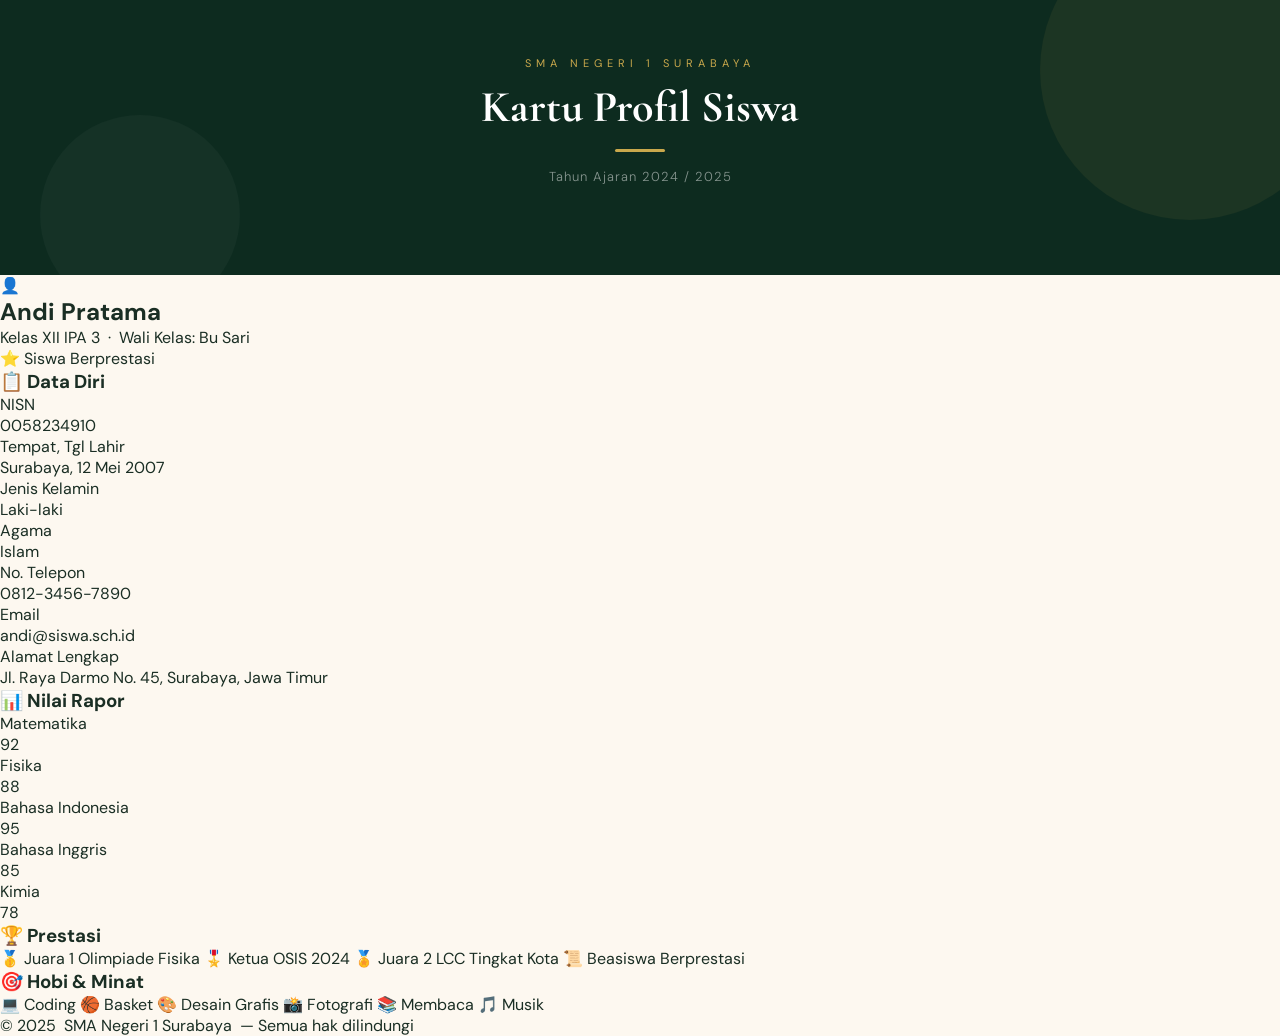
<file: index.html>
<!DOCTYPE html>
<html lang="id">

<!--
  ╔══════════════════════════════════════════════════════╗
  ║           WEBSITE PROFIL SISWA                       ║
  ║  HTML = Kerangka/Isi   |   CSS = Tampilan/Gaya       ║
  ╚══════════════════════════════════════════════════════╝
-->

<head>

  <meta charset="UTF-8" />
  <meta name="viewport" content="width=device-width, initial-scale=1.0" />

  <title>Profil Siswa — Andi Pratama</title>

  <!-- Font -->
  <link
    href="https://fonts.googleapis.com/css2?family=Cormorant+Garamond:wght@600;700&family=DM+Sans:wght@300;400;500;700&display=swap"
    rel="stylesheet"
  />

  <!-- 🔥 LINK KE FILE CSS -->
  <link rel="stylesheet" href="style.css" />

</head>

<body>

  <header>
    <p class="header-label">SMA Negeri 1 Surabaya</p>
    <h1>Kartu Profil Siswa</h1>
    <div class="garis-emas"></div>
    <p class="header-sub">Tahun Ajaran 2024 / 2025</p>
  </header>

  <div class="kartu">

    <div class="kartu-atas">
      <div class="foto-wrapper">
        <div class="avatar">👤</div>
        <div class="status-dot"></div>
      </div>
      <div class="info-nama">
        <h2>Andi Pratama</h2>
        <p class="kelas">Kelas XII IPA 3 &nbsp;&middot;&nbsp; Wali Kelas: Bu Sari</p>
        <span class="badge">⭐ Siswa Berprestasi</span>
      </div>
    </div>

    <div class="seksi">
      <h3 class="seksi-judul">📋 Data Diri</h3>
      <div class="data-grid">
        <div class="data-item">
          <div class="data-label">NISN</div>
          <div class="data-nilai">0058234910</div>
        </div>
        <div class="data-item">
          <div class="data-label">Tempat, Tgl Lahir</div>
          <div class="data-nilai">Surabaya, 12 Mei 2007</div>
        </div>
        <div class="data-item">
          <div class="data-label">Jenis Kelamin</div>
          <div class="data-nilai">Laki-laki</div>
        </div>
        <div class="data-item">
          <div class="data-label">Agama</div>
          <div class="data-nilai">Islam</div>
        </div>
        <div class="data-item">
          <div class="data-label">No. Telepon</div>
          <div class="data-nilai">0812-3456-7890</div>
        </div>
        <div class="data-item">
          <div class="data-label">Email</div>
          <div class="data-nilai">andi@siswa.sch.id</div>
        </div>
        <div class="data-item lebar">
          <div class="data-label">Alamat Lengkap</div>
          <div class="data-nilai">Jl. Raya Darmo No. 45, Surabaya, Jawa Timur</div>
        </div>
      </div>
    </div>

    <div class="seksi">
      <h3 class="seksi-judul">📊 Nilai Rapor</h3>
      <div class="nilai-list">
        <div class="nilai-item">
          <span class="nilai-label">Matematika</span>
          <div class="bar-wrapper"><div class="bar-isi" style="width: 92%"></div></div>
          <span class="nilai-angka">92</span>
        </div>
        <div class="nilai-item">
          <span class="nilai-label">Fisika</span>
          <div class="bar-wrapper"><div class="bar-isi" style="width: 88%"></div></div>
          <span class="nilai-angka">88</span>
        </div>
        <div class="nilai-item">
          <span class="nilai-label">Bahasa Indonesia</span>
          <div class="bar-wrapper"><div class="bar-isi" style="width: 95%"></div></div>
          <span class="nilai-angka">95</span>
        </div>
        <div class="nilai-item">
          <span class="nilai-label">Bahasa Inggris</span>
          <div class="bar-wrapper"><div class="bar-isi" style="width: 85%"></div></div>
          <span class="nilai-angka">85</span>
        </div>
        <div class="nilai-item">
          <span class="nilai-label">Kimia</span>
          <div class="bar-wrapper"><div class="bar-isi" style="width: 78%"></div></div>
          <span class="nilai-angka">78</span>
        </div>
      </div>
    </div>

    <div class="seksi">
      <h3 class="seksi-judul">🏆 Prestasi</h3>
      <div class="tag-list">
        <span class="tag gelap">🥇 Juara 1 Olimpiade Fisika</span>
        <span class="tag gelap">🎖️ Ketua OSIS 2024</span>
        <span class="tag gelap">🏅 Juara 2 LCC Tingkat Kota</span>
        <span class="tag gelap">📜 Beasiswa Berprestasi</span>
      </div>
    </div>

    <div class="seksi">
      <h3 class="seksi-judul">🎯 Hobi & Minat</h3>
      <div class="tag-list">
        <span class="tag outline">💻 Coding</span>
        <span class="tag outline">🏀 Basket</span>
        <span class="tag outline">🎨 Desain Grafis</span>
        <span class="tag outline">📸 Fotografi</span>
        <span class="tag outline">📚 Membaca</span>
        <span class="tag outline">🎵 Musik</span>
      </div>
    </div>

  </div>

  <footer>
    &copy; 2025 &nbsp;<span>SMA Negeri 1 Surabaya</span>&nbsp; — Semua hak dilindungi
  </footer>

</body>
</html>
</file>
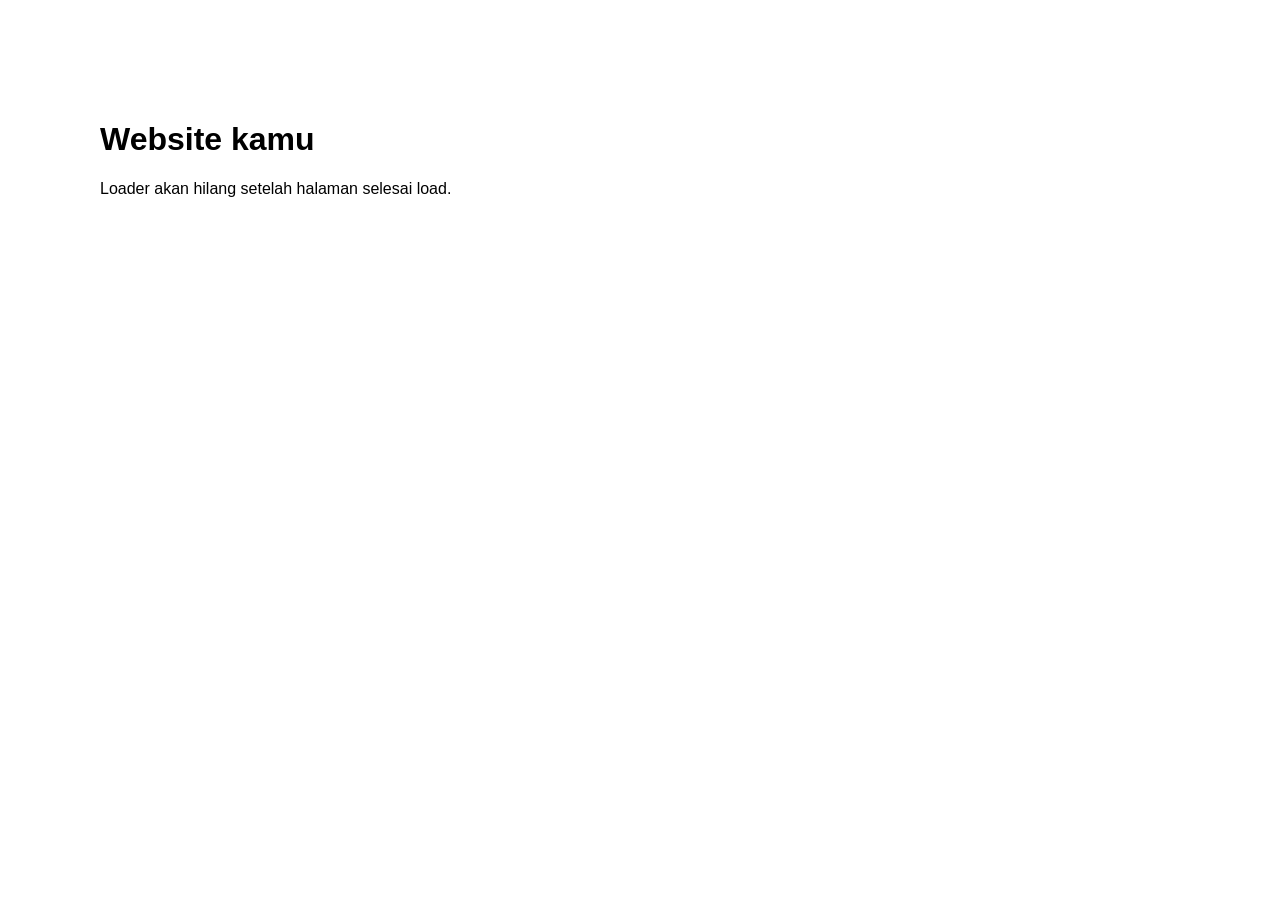
<file: TEMPLATE LOADER.html>
<!DOCTYPE html>
<html lang="id">
<head>
  <meta charset="UTF-8">
  <title>Loader Template</title>

  <style>
    :root {
      --loader-bg: #ffffff;
      --loader-text-color: #000000;
      --loader-accent: #000000;
      --loader-speed: 10s;
      --loader-font-size: 40px;
    }

    body {
      margin: 0;
      font-family: sans-serif;
    }

    /* LOADER WRAPPER */
    .loader {
      position: fixed;
      inset: 0;
      background: var(--loader-bg);
      z-index: 9999;
      overflow: hidden;
      transition: opacity 0.5s ease;
    }

    /* CLIP AREA */
    .loader-clip {
      position: absolute;
      width: 100%;
      height: 33.3%;
      overflow: hidden;
    }

    .clip-top {
      top: 0;
      background: var(--loader-accent);
    }

    .clip-bottom {
      bottom: 0;
      background: var(--loader-accent);
    }

    .clip-center {
      top: 33.3%;
      height: 33.4%;
      position: absolute;
    }

    /* TEXT SCROLL */
    .marquee {
      position: absolute;
      white-space: nowrap;
      top: 50%;
      transform: translateY(-50%);
    }

    .marquee-container {
      display: inline-block;
      animation: scroll var(--loader-speed) linear infinite;
    }

    .marquee-container span {
      font-size: var(--loader-font-size);
      color: var(--loader-text-color);
      margin-right: 40px;
      font-weight: bold;
    }

    /* ANIMATION */
    @keyframes scroll {
      from {
        transform: translateX(0);
      }
      to {
        transform: translateX(-50%);
      }
    }

    /* DEMO CONTENT */
    .content {
      padding: 100px;
    }
  </style>
</head>

<body>

  <!-- LOADER -->
  <div class="loader" data-text="GLORIA">
    <div class="loader-clip clip-top">
      <div class="marquee">
        <div class="marquee-container"></div>
      </div>
    </div>

    <div class="loader-clip clip-bottom">
      <div class="marquee">
        <div class="marquee-container"></div>
      </div>
    </div>

    <div class="clip-center">
      <div class="marquee">
        <div class="marquee-container"></div>
      </div>
    </div>
  </div>

  <!-- ISI WEBSITE -->
  <div class="content">
    <h1>Website kamu</h1>
    <p>Loader akan hilang setelah halaman selesai load.</p>
  </div>

  <script>
    // Ambil teks dari data-text
    const loader = document.querySelector(".loader");
    const text = loader.dataset.text || "Loading";

    const containers = document.querySelectorAll(".marquee-container");

    // Isi teks berulang
    containers.forEach(container => {
      let content = "";
      for (let i = 0; i < 20; i++) {
        content += `<span>${text}</span>`;
      }
      container.innerHTML = content;
    });

    // Hilangkan loader setelah load
    window.addEventListener("load", () => {
      loader.style.opacity = "0";
      loader.style.pointerEvents = "none";

      setTimeout(() => {
        loader.remove();
      }, 500);
    });
  </script>

</body>
</html>
</file>
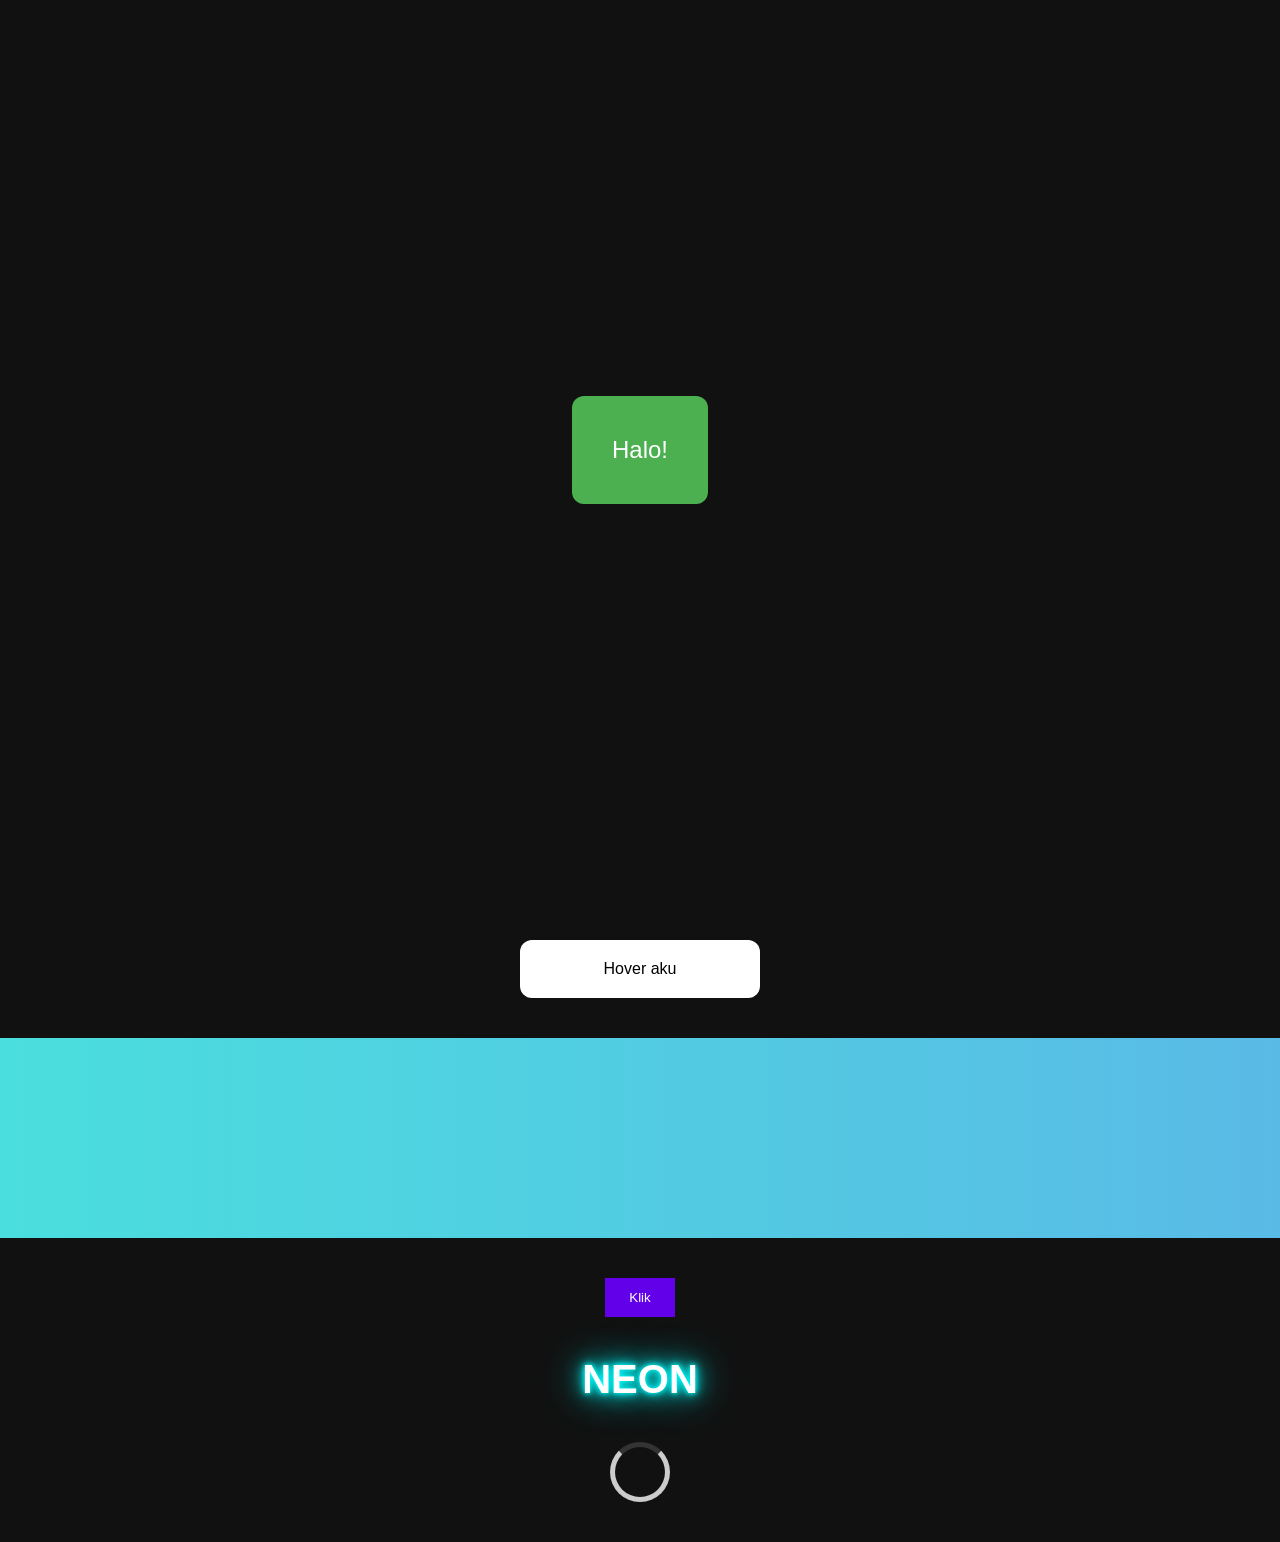
<file: TEMPLATE.html>
<!DOCTYPE html>
<html lang="en">
<head>
<meta charset="UTF-8">
<meta name="viewport" content="width=device-width, initial-scale=1.0">
<title>UI Tricks Demo</title>

<style>
/* RESET */
body {
  margin: 0;
  font-family: Arial, sans-serif;
  background: #111;
  color: white;
}

/* ===================== */
/* CENTER GRID */
.center {
  display: grid;
  place-items: center;
  height: 100vh;
}

.box {
  padding: 40px;
  background: #4CAF50;
  border-radius: 12px;
  font-size: 24px;
}

/* ===================== */
/* CARD HOVER */
.card {
  width: 200px;
  padding: 20px;
  margin: 40px auto;
  background: white;
  color: black;
  border-radius: 12px;
  transition: all 0.3s ease;
  text-align: center;
}

.card:hover {
  transform: translateY(-10px) scale(1.03);
  box-shadow: 0 15px 25px rgba(0,0,0,0.3);
}

/* ===================== */
/* GRADIENT BG */
.bg {
  height: 200px;
  background: linear-gradient(270deg, #ff6ec4, #7873f5, #4ADEDE);
  background-size: 600% 600%;
  animation: gradientMove 8s ease infinite;
}

@keyframes gradientMove {
  0% { background-position: 0% 50%; }
  50% { background-position: 100% 50%; }
  100% { background-position: 0% 50%; }
}

/* ===================== */
/* BUTTON RIPPLE */
.btn {
  position: relative;
  overflow: hidden;
  padding: 12px 24px;
  border: none;
  background: #6200ea;
  color: white;
  cursor: pointer;
  display: block;
  margin: 40px auto;
}

.btn::after {
  content: "";
  position: absolute;
  width: 0;
  height: 0;
  background: rgba(255,255,255,0.5);
  border-radius: 50%;
  top: 50%;
  left: 50%;
  transform: translate(-50%, -50%);
  transition: width 0.4s, height 0.4s;
}

.btn:active::after {
  width: 200px;
  height: 200px;
}

/* ===================== */
/* NEON TEXT */
.neon {
  text-align: center;
  font-size: 40px;
  margin-top: 40px;
  text-shadow:
    0 0 5px #0ff,
    0 0 10px #0ff,
    0 0 20px #0ff,
    0 0 40px #0ff;
}

/* ===================== */
/* LOADER */
.loader {
  margin: 40px auto;
  width: 50px;
  height: 50px;
  border: 5px solid #ccc;
  border-top: 5px solid #333;
  border-radius: 50%;
  animation: spin 1s linear infinite;
}

@keyframes spin {
  to { transform: rotate(360deg); }
}
</style>

</head>
<body>

<!-- CENTER GRID -->
<div class="center">
  <div class="box">Halo!</div>
</div>

<!-- CARD -->
<div class="card">Hover aku</div>

<!-- GRADIENT -->
<div class="bg"></div>

<!-- BUTTON -->
<button class="btn">Klik</button>

<!-- NEON -->
<h1 class="neon">NEON</h1>

<!-- LOADER -->
<div class="loader"></div>

</body>
</html>
</file>
<file: style.css>
/* SEMUA CSS ASLI — TIDAK DIUBAH */

/* 1. VARIABEL */
:root {
  --hijau-tua  : #0d2b1f;
  --hijau-mid  : #1a4731;
  --hijau-muda : #2d7a50;
  --emas       : #c9a84c;
  --krem       : #fdf8f0;
  --putih      : #ffffff;
  --teks-gelap : #1a2e24;
  --teks-abu   : #6b7c72;
}

/* 2. RESET */
* {
  margin     : 0;
  padding    : 0;
  box-sizing : border-box;
}

/* 3. BODY */
body {
  font-family     : 'DM Sans', sans-serif;
  background-color: var(--krem);
  color           : var(--teks-gelap);
  min-height      : 100vh;
}

/* 4. HEADER */
header {
  background-color: var(--hijau-tua);
  color           : var(--putih);
  text-align      : center;
  padding         : 56px 20px 90px;
  position        : relative;
  overflow        : hidden;
}

header::before {
  content: '';
  position: absolute;
  width: 300px;
  height: 300px;
  border-radius: 50%;
  background: rgba(201, 168, 76, 0.08);
  top: -80px;
  right: -60px;
}

header::after {
  content: '';
  position: absolute;
  width: 200px;
  height: 200px;
  border-radius: 50%;
  background: rgba(255,255,255,0.03);
  bottom: -40px;
  left: 40px;
}

.header-label {
  font-size: 11px;
  letter-spacing: 5px;
  text-transform: uppercase;
  color: var(--emas);
  margin-bottom: 12px;
}

header h1 {
  font-family: 'Cormorant Garamond', serif;
  font-size: 44px;
  font-weight: 700;
  line-height: 1.15;
}

.garis-emas {
  width: 50px;
  height: 3px;
  background: var(--emas);
  margin: 16px auto;
  border-radius: 2px;
}

.header-sub {
  color: rgba(255,255,255,0.5);
  font-size: 13px;
  font-weight: 300;
  letter-spacing: 1px;
}

/* (lanjutan semua CSS kamu sama persis...) */
</file>
